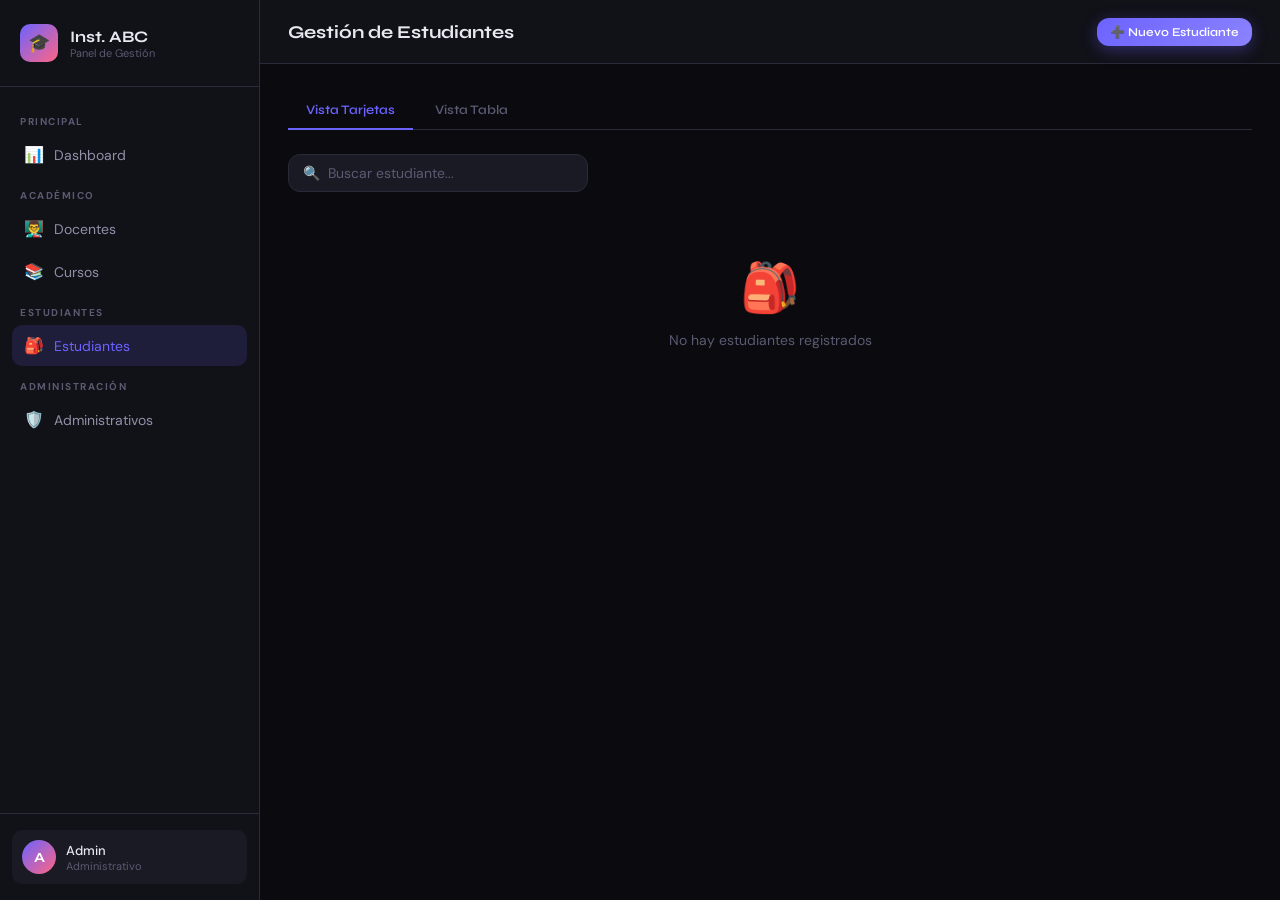
<file: examen.html>
<!DOCTYPE html>
<html lang="es">
<head>
  <meta charset="UTF-8">
  <meta name="viewport" content="width=device-width, initial-scale=1.0">
  <title>LMS ABC — Estudiantes</title>
  <link href="https://fonts.googleapis.com/css2?family=Syne:wght@400;500;600;700;800&family=DM+Sans:ital,wght@0,300;0,400;0,500;1,300&display=swap" rel="stylesheet">
  <link rel="stylesheet" href="examen.css">
</head>
<body>

  <!-- SIDEBAR -->
  <aside class="sidebar">
    <div class="sidebar-logo">
      <div class="sidebar-logo-icon">🎓</div>
      <div>
        <div class="sidebar-logo-text">Inst. ABC</div>
        <div class="sidebar-logo-sub">Panel de Gestión</div>
      </div>
    </div>

    <nav class="sidebar-nav">
      <div class="sidebar-section">Principal</div>
      <div class="nav-item" onclick="window.location='index.html'">
        <span class="nav-icon">📊</span> Dashboard
      </div>
      <div class="sidebar-section">Académico</div>
      <div class="nav-item" onclick="window.location='index.html'">
        <span class="nav-icon">👨‍🏫</span> Docentes
      </div>
      <div class="nav-item" onclick="window.location='index.html'">
        <span class="nav-icon">📚</span> Cursos
      </div>
      <div class="sidebar-section">Estudiantes</div>
      <div class="nav-item active">
        <span class="nav-icon">🎒</span> Estudiantes
      </div>
      <div class="sidebar-section">Administración</div>
      <div class="nav-item" onclick="window.location='index.html'">
        <span class="nav-icon">🛡️</span> Administrativos
      </div>
    </nav>

    <div class="sidebar-footer">
      <div class="user-card">
        <div class="user-avatar">A</div>
        <div>
          <div class="user-name">Admin</div>
          <div class="user-role">Administrativo</div>
        </div>
      </div>
    </div>
  </aside>

  <!-- MAIN -->
  <main class="main-content">

    <!-- TOPBAR -->
    <div class="topbar">
      <div class="topbar-title">Gestión de Estudiantes</div>
      <div class="topbar-actions">
        <button class="btn btn-primary btn-sm" onclick="abrirModal()">➕ Nuevo Estudiante</button>
      </div>
    </div>

    <div class="content-area">

      <!-- TABS -->
      <div class="tab-list">
        <button class="tab-btn active" id="tab-btn-tarjetas" onclick="cambiarTab('tarjetas')">Vista Tarjetas</button>
        <button class="tab-btn"        id="tab-btn-tabla"    onclick="cambiarTab('tabla')">Vista Tabla</button>
      </div>

      <!-- BUSCADOR -->
      <div class="table-header">
        <div class="search-box">
          🔍 <input id="buscador" placeholder="Buscar estudiante..." oninput="renderEstudiantes()">
        </div>
      </div>

      <!-- VISTA TARJETAS -->
      <div id="vista-tarjetas">
        <div id="grid-estudiantes" class="students-grid"></div>
      </div>

      <!-- VISTA TABLA -->
      <div id="vista-tabla" style="display:none">
        <div class="table-wrap">
          <table>
            <thead>
              <tr>
                <th>Identificación</th>
                <th>Nombre</th>
                <th>Género</th>
                <th>Teléfono</th>
                <th>Cursos</th>
                <th>Acciones</th>
              </tr>
            </thead>
            <tbody id="tabla-estudiantes"></tbody>
          </table>
        </div>
      </div>

    </div>
  </main>

  <!-- MODAL CREAR / EDITAR -->
  <div id="modal-estudiante" class="modal-overlay">
    <div class="modal modal-lg">
      <div class="modal-header">
        <h2 id="modal-titulo">Nuevo Estudiante</h2>
        <button class="modal-close" onclick="cerrarModal()">✕</button>
      </div>

      <div class="form-row">
        <div class="form-group">
          <label>Identificación *</label>
          <input id="e-id" placeholder="12345678">
        </div>
        <div class="form-group">
          <label>Género *</label>
          <select id="e-genero">
            <option value="">Seleccionar...</option>
            <option>Masculino</option>
            <option>Femenino</option>
            <option>Otro</option>
          </select>
        </div>
      </div>

      <div class="form-row">
        <div class="form-group">
          <label>Nombres *</label>
          <input id="e-nombres" placeholder="Juan">
        </div>
        <div class="form-group">
          <label>Apellidos *</label>
          <input id="e-apellidos" placeholder="García">
        </div>
      </div>

      <div class="form-row">
        <div class="form-group">
          <label>Fecha de Nacimiento *</label>
          <input id="e-fecha" type="date">
        </div>
        <div class="form-group">
          <label>Teléfono</label>
          <input id="e-telefono" placeholder="3001234567">
        </div>
      </div>

      <div class="form-group">
        <label>Dirección</label>
        <input id="e-direccion" placeholder="Calle 123 # 45-67">
      </div>

      <div class="form-group">
        <label>Cursos Asociados</label>
        <div id="cursos-checkboxes" class="checkboxes-wrap"></div>
      </div>

      <div class="modal-footer">
        <button class="btn btn-secondary" onclick="cerrarModal()">Cancelar</button>
        <button class="btn btn-primary" onclick="guardarEstudiante()">Guardar</button>
      </div>
    </div>
  </div>

  <!-- MODAL VER DETALLE -->
  <div id="modal-ver" class="modal-overlay">
    <div class="modal modal-lg">
      <div class="modal-header">
        <h2>Perfil del Estudiante</h2>
        <button class="modal-close" onclick="cerrarVer()">✕</button>
      </div>
      <div id="ver-contenido"></div>
    </div>
  </div>

  <!-- MODAL CONFIRMAR BORRAR -->
  <div id="modal-borrar" class="modal-overlay">
    <div class="modal" style="max-width:400px">
      <div class="modal-header">
        <h2>⚠️ Confirmar</h2>
        <button class="modal-close" onclick="cerrarBorrar()">✕</button>
      </div>
      <p style="color:var(--text2);font-size:14px;line-height:1.6">
        ¿Estás seguro de que deseas eliminar este estudiante?
      </p>
      <div class="modal-footer">
        <button class="btn btn-secondary" onclick="cerrarBorrar()">Cancelar</button>
        <button class="btn btn-danger" id="btn-confirmar-borrar">Eliminar</button>
      </div>
    </div>
  </div>

  <!-- TOAST -->
  <div class="toast" id="toast"></div>

  <script src="examen.js"></script>

</body>
</html>
</file>
<file: examen.css>
@import url('https://fonts.googleapis.com/css2?family=Syne:wght@400;500;600;700;800&family=DM+Sans:ital,wght@0,300;0,400;0,500;1,300&display=swap');

:root {
  --bg:        #0a0a0f;
  --surface:   #111118;
  --surface2:  #1a1a24;
  --surface3:  #22222f;
  --border:    #2a2a3a;
  --accent:    #6c63ff;
  --accent2:   #ff6584;
  --accent3:   #43e97b;
  --accent4:   #f7b731;
  --text:      #e8e8f0;
  --text2:     #9090a8;
  --text3:     #5a5a72;
  --radius:    12px;
  --radius-lg: 20px;
  --shadow:    0 4px 24px rgba(0,0,0,0.4);
}

*, *::before, *::after { margin: 0; padding: 0; box-sizing: border-box; }

body {
  font-family: 'DM Sans', sans-serif;
  background: var(--bg);
  color: var(--text);
  min-height: 100vh;
  display: flex;
}

h1, h2, h3, h4 { font-family: 'Syne', sans-serif; }

::-webkit-scrollbar       { width: 6px; }
::-webkit-scrollbar-track { background: var(--surface); }
::-webkit-scrollbar-thumb { background: var(--border); border-radius: 3px; }

/* SIDEBAR */
.sidebar {
  width: 260px;
  min-height: 100vh;
  background: var(--surface);
  border-right: 1px solid var(--border);
  display: flex;
  flex-direction: column;
  position: fixed;
  left: 0; top: 0; bottom: 0;
  z-index: 100;
}
.sidebar-logo {
  padding: 24px 20px;
  display: flex; align-items: center; gap: 12px;
  border-bottom: 1px solid var(--border);
}
.sidebar-logo-icon {
  width: 38px; height: 38px;
  background: linear-gradient(135deg, var(--accent), var(--accent2));
  border-radius: 10px;
  display: flex; align-items: center; justify-content: center;
  font-size: 18px; flex-shrink: 0;
}
.sidebar-logo-text { font-family: 'Syne', sans-serif; font-size: 16px; font-weight: 700; }
.sidebar-logo-sub  { font-size: 11px; color: var(--text3); }
.sidebar-nav { padding: 16px 12px; flex: 1; overflow-y: auto; }
.sidebar-section {
  font-size: 10px; font-weight: 700;
  color: var(--text3); letter-spacing: 1.5px;
  text-transform: uppercase; padding: 12px 8px 6px;
}
.nav-item {
  display: flex; align-items: center; gap: 10px;
  padding: 10px 12px; border-radius: 10px;
  cursor: pointer; font-size: 14px; color: var(--text2);
  transition: all 0.2s; margin-bottom: 2px;
}
.nav-item:hover  { background: var(--surface2); color: var(--text); }
.nav-item.active { background: rgba(108,99,255,0.15); color: var(--accent); }
.nav-item .nav-icon { width: 20px; text-align: center; font-size: 16px; }
.sidebar-footer { padding: 16px 12px; border-top: 1px solid var(--border); }
.user-card {
  display: flex; align-items: center; gap: 10px;
  padding: 10px; border-radius: 10px;
  background: var(--surface2);
}
.user-avatar {
  width: 34px; height: 34px; border-radius: 50%;
  background: linear-gradient(135deg, var(--accent), var(--accent2));
  display: flex; align-items: center; justify-content: center;
  font-family: 'Syne', sans-serif; font-size: 14px; font-weight: 700; color: white;
}
.user-name { font-size: 13px; font-weight: 500; }
.user-role { font-size: 11px; color: var(--text3); }

/* MAIN */
.main-content { margin-left: 260px; flex: 1; min-height: 100vh; }
.topbar {
  height: 64px; background: var(--surface);
  border-bottom: 1px solid var(--border);
  display: flex; align-items: center;
  padding: 0 28px; gap: 16px;
  position: sticky; top: 0; z-index: 50;
}
.topbar-title   { font-family: 'Syne', sans-serif; font-size: 18px; font-weight: 700; flex: 1; }
.topbar-actions { display: flex; gap: 10px; }
.content-area   { padding: 28px; }

/* BOTONES */
.btn {
  display: inline-flex; align-items: center; gap: 7px;
  padding: 11px 20px; border-radius: var(--radius);
  font-family: 'Syne', sans-serif; font-size: 14px; font-weight: 600;
  cursor: pointer; border: none; transition: all 0.2s;
}
.btn-primary {
  background: linear-gradient(135deg, var(--accent), #8b83ff);
  color: #fff; box-shadow: 0 4px 16px rgba(108,99,255,0.35);
}
.btn-primary:hover  { transform: translateY(-1px); box-shadow: 0 6px 24px rgba(108,99,255,0.5); }
.btn-secondary { background: var(--surface2); color: var(--text); border: 1px solid var(--border); }
.btn-secondary:hover { background: var(--surface3); }
.btn-danger  { background: rgba(255,101,132,0.15); color: var(--accent2); border: 1px solid rgba(255,101,132,0.3); }
.btn-danger:hover { background: rgba(255,101,132,0.25); }
.btn-sm { padding: 7px 13px; font-size: 12px; }

/* FORMULARIOS */
.form-group       { margin-bottom: 18px; }
.form-group label { display: block; font-size: 13px; font-weight: 500; color: var(--text2); margin-bottom: 7px; }
.form-group input,
.form-group select {
  width: 100%; background: var(--surface2); border: 1px solid var(--border);
  border-radius: var(--radius); padding: 11px 14px; color: var(--text);
  font-family: 'DM Sans', sans-serif; font-size: 14px; outline: none;
  transition: border-color 0.2s, box-shadow 0.2s;
}
.form-group input:focus,
.form-group select:focus {
  border-color: var(--accent);
  box-shadow: 0 0 0 3px rgba(108,99,255,0.15);
}
.form-group select option { background: var(--surface2); }
.form-row { display: grid; grid-template-columns: 1fr 1fr; gap: 14px; }

/* TABS */
.tab-list { display: flex; gap: 4px; border-bottom: 1px solid var(--border); margin-bottom: 24px; }
.tab-btn {
  padding: 10px 18px; font-size: 13px; font-weight: 600;
  font-family: 'Syne', sans-serif; background: none; border: none;
  color: var(--text3); cursor: pointer;
  border-bottom: 2px solid transparent; margin-bottom: -1px; transition: all 0.2s;
}
.tab-btn:hover  { color: var(--text2); }
.tab-btn.active { color: var(--accent); border-bottom-color: var(--accent); }

/* BUSCADOR */
.table-header { display: flex; align-items: center; justify-content: space-between; margin-bottom: 16px; }
.search-box {
  display: flex; align-items: center; gap: 8px;
  background: var(--surface2); border: 1px solid var(--border);
  border-radius: var(--radius); padding: 9px 14px;
  font-size: 14px; color: var(--text); flex: 1; max-width: 300px;
}
.search-box input {
  background: none; border: none; outline: none;
  color: var(--text); font-size: 14px; font-family: 'DM Sans', sans-serif; width: 100%;
}
.search-box input::placeholder { color: var(--text3); }

/* TABLA */
.table-wrap { background: var(--surface); border: 1px solid var(--border); border-radius: var(--radius-lg); overflow: hidden; }
table { width: 100%; border-collapse: collapse; }
thead th {
  padding: 13px 16px; text-align: left;
  font-family: 'Syne', sans-serif; font-size: 11px; font-weight: 700;
  letter-spacing: 1px; text-transform: uppercase; color: var(--text3);
  background: var(--surface2); border-bottom: 1px solid var(--border);
}
tbody tr { border-bottom: 1px solid var(--border); transition: background 0.15s; }
tbody tr:last-child { border-bottom: none; }
tbody tr:hover { background: var(--surface2); }
td { padding: 13px 16px; font-size: 13px; vertical-align: middle; }
.td-actions { display: flex; gap: 6px; }

/* BADGES */
.badge {
  display: inline-flex; align-items: center;
  padding: 3px 10px; border-radius: 20px;
  font-size: 11px; font-weight: 600; font-family: 'Syne', sans-serif;
}
.badge-blue   { background: rgba(108,99,255,0.15); color: var(--accent); }
.badge-green  { background: rgba(67,233,123,0.15);  color: var(--accent3); }
.badge-yellow { background: rgba(247,183,49,0.15);  color: var(--accent4); }
.badge-red    { background: rgba(255,101,132,0.15); color: var(--accent2); }

/* TARJETAS ESTUDIANTES */
.students-grid {
  display: grid;
  grid-template-columns: repeat(auto-fill, minmax(260px, 1fr));
  gap: 16px;
}
.student-card {
  background: var(--surface);
  border: 1px solid var(--border);
  border-radius: var(--radius-lg);
  padding: 24px;
  transition: all 0.2s;
}
.student-card:hover {
  border-color: var(--accent);
  transform: translateY(-2px);
  box-shadow: 0 8px 32px rgba(108,99,255,0.15);
}
.student-avatar {
  width: 60px; height: 60px; border-radius: 50%;
  background: linear-gradient(135deg, var(--accent3), #38f9d7);
  display: flex; align-items: center; justify-content: center;
  font-family: 'Syne', sans-serif; font-size: 20px; font-weight: 700;
  color: white; margin-bottom: 14px;
}
.student-name  { font-family: 'Syne', sans-serif; font-size: 15px; font-weight: 700; margin-bottom: 4px; }
.student-id    { font-size: 12px; color: var(--text3); margin-bottom: 10px; }
.student-info  { font-size: 12px; color: var(--text2); margin-bottom: 6px; display: flex; align-items: center; gap: 6px; }
.student-cursos { margin: 12px 0; display: flex; flex-wrap: wrap; gap: 5px; }
.student-actions { display: flex; gap: 8px; margin-top: 14px; }

/* CHECKBOXES DE CURSOS */
.checkboxes-wrap {
  display: grid;
  grid-template-columns: 1fr 1fr;
  gap: 8px;
  max-height: 160px;
  overflow-y: auto;
  padding: 4px;
}
.checkbox-item {
  display: flex; align-items: center; gap: 8px;
  background: var(--surface2); border: 1px solid var(--border);
  border-radius: 8px; padding: 8px 12px;
  cursor: pointer; transition: all 0.2s; font-size: 13px;
}
.checkbox-item:hover       { border-color: var(--accent); }
.checkbox-item.seleccionado { border-color: var(--accent); background: rgba(108,99,255,0.1); color: var(--accent); }
.checkbox-item input { display: none; }

/* DETALLE ESTUDIANTE */
.detail-header { display: flex; align-items: flex-start; gap: 20px; margin-bottom: 24px; }
.detail-avatar {
  width: 72px; height: 72px; border-radius: 50%;
  background: linear-gradient(135deg, var(--accent3), #38f9d7);
  display: flex; align-items: center; justify-content: center;
  font-family: 'Syne', sans-serif; font-size: 24px; font-weight: 700;
  color: white; flex-shrink: 0;
}
.detail-info h2 { font-size: 20px; margin-bottom: 4px; }
.detail-info p  { color: var(--text2); font-size: 13px; margin-bottom: 2px; }
.info-grid { display: grid; grid-template-columns: 1fr 1fr; gap: 14px; margin-bottom: 20px; }
.info-item label {
  font-size: 11px; color: var(--text3);
  text-transform: uppercase; letter-spacing: 1px; display: block; margin-bottom: 4px;
}
.info-item span { font-size: 14px; }

/* MODALES */
.modal-overlay {
  display: none; position: fixed; inset: 0;
  background: rgba(0,0,0,0.7); z-index: 1000;
  align-items: center; justify-content: center;
  backdrop-filter: blur(4px);
}
.modal-overlay.open { display: flex; }
.modal {
  background: var(--surface); border: 1px solid var(--border);
  border-radius: var(--radius-lg); width: 520px; max-width: 95vw;
  max-height: 90vh; overflow-y: auto; padding: 32px;
  box-shadow: 0 24px 80px rgba(0,0,0,0.6);
  animation: modalIn 0.3s cubic-bezier(0.34, 1.56, 0.64, 1);
}
.modal-lg    { width: 680px; }
.modal-header { display: flex; align-items: center; justify-content: space-between; margin-bottom: 24px; }
.modal-header h2 { font-size: 20px; }
.modal-close {
  width: 32px; height: 32px; background: var(--surface2);
  border: none; border-radius: 8px; color: var(--text2);
  font-size: 18px; cursor: pointer;
  display: flex; align-items: center; justify-content: center; transition: background 0.2s;
}
.modal-close:hover { background: var(--surface3); color: var(--text); }
.modal-footer { display: flex; justify-content: flex-end; gap: 10px; margin-top: 24px; }

/* EMPTY STATE */
.empty-state { text-align: center; padding: 48px 20px; color: var(--text3); grid-column: 1/-1; }
.empty-state .empty-icon { font-size: 48px; margin-bottom: 12px; }
.empty-state p { font-size: 14px; }

/* TOAST */
.toast {
  position: fixed; bottom: 24px; right: 24px;
  background: var(--surface); border: 1px solid var(--border);
  border-radius: var(--radius); padding: 14px 18px;
  font-size: 14px; z-index: 9999;
  display: flex; align-items: center; gap: 10px;
  box-shadow: var(--shadow);
  transform: translateY(100px); opacity: 0;
  transition: all 0.3s cubic-bezier(0.34, 1.56, 0.64, 1);
}
.toast.show    { transform: translateY(0); opacity: 1; }
.toast.success { border-left: 3px solid var(--accent3); }
.toast.error   { border-left: 3px solid var(--accent2); }

@keyframes modalIn {
  from { opacity: 0; transform: scale(0.9) translateY(20px); }
  to   { opacity: 1; transform: scale(1) translateY(0); }
}
@keyframes fadeUp {
  from { opacity: 0; transform: translateY(20px); }
  to   { opacity: 1; transform: translateY(0); }
}

@media (max-width: 640px) {
  .sidebar      { display: none; }
  .main-content { margin-left: 0; }
  .form-row     { grid-template-columns: 1fr; }
  .checkboxes-wrap { grid-template-columns: 1fr; }
}
</file>
